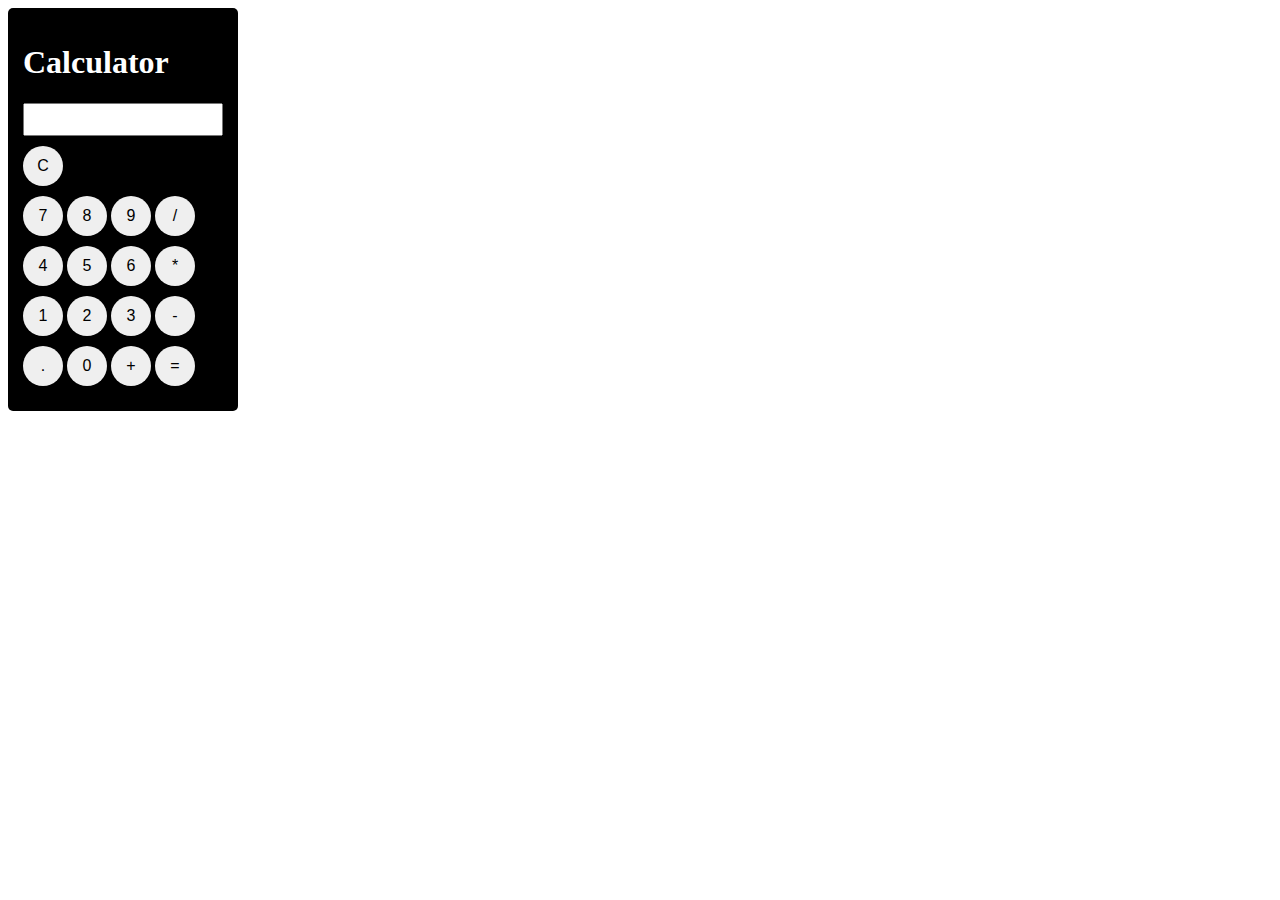
<file: calculator/index.html>
<!DOCTYPE html>
<html lang="en">

<head>
    <meta charset="UTF-8">
    <meta name="viewport" content="width=device-width, initial-scale=1.0">
    <title>Calculator</title>
    <link rel="stylesheet" href="styles.css">
</head>

<body>
    <div class="calculator">
        <h1>Calculator</h1>
        <input type="text" id="display">
        <div class="buttons">
            <button class="btn" onclick="cleardisplay()">C</button>
            <div class="button-wrap">
                <button class="btn" onclick="displayvalue(7)">7</button>
                <button class="btn" onclick="displayvalue(8)">8</button>
                <button class="btn" onclick="displayvalue(9)">9</button>
                <button class="btn" onclick="displayvalue('/')">/</button>
            </div>
            <div class="button-wrap">
                <button class="btn" onclick="displayvalue(4)">4</button>
                <button class="btn" onclick="displayvalue(5)">5</button>
                <button class="btn" onclick="displayvalue(6)">6</button>
                <button class="btn" onclick="displayvalue('*')">*</button>
            </div>
            <div class="button-wrap">
                <button class="btn" onclick="displayvalue(1)">1</button>
                <button class="btn"onclick="displayvalue(2)">2</button>
                <button class="btn" onclick="displayvalue(3)">3</button>
                <button class="btn" onclick="displayvalue('-')">-</button>
            </div>
            <div class="button-wrap">
                <button class="btn" onclick="displayvalue('.')">.</button>
                <button class="btn" onclick="displayvalue(0)">0</button>
                <button class="btn" onclick="displayvalue('+')">+</button>
                <button class="btn" onclick="calculate()">=</button>
            </div>
        </div>
    </div>
</body>
<script src="js/calculator-script.js"></script>

</html>
</file>
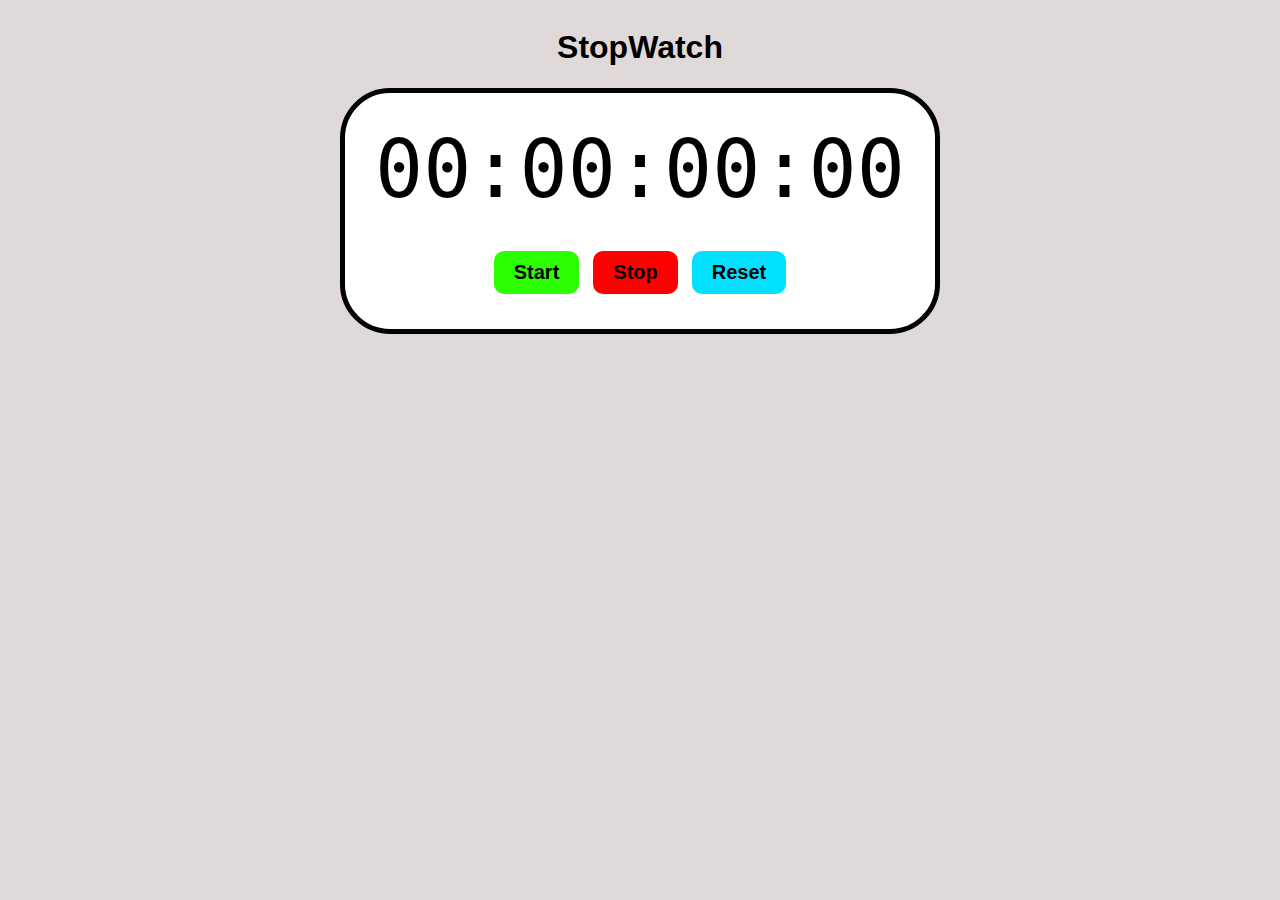
<file: StopWatch/index.html>
<!DOCTYPE html>
<html lang="en">
<head>
    <meta charset="UTF-8">
    <meta name="viewport" content="width=device-width, initial-scale=1.0">
    <title>StopWatch</title>
    <link href="styles.css" rel="stylesheet">
</head>
<body>
    <h1 id="H1">StopWatch</h1>
    <div id="container">
        <div id="display">
            00:00:00:00
        </div>
        <div id="controls">
            <button id="startbtn" onclick="start()" >Start</button>
            <button id="stopbtn" onclick="stop()">Stop</button>
            <button id="resetbtn" onclick="reset()" >Reset</button>
        </div>
    </div>
</body>
<script src="index.js"></script>
</html>
</file>
<file: calculator/styles.css>
.calculator{
    width: 200px;
    background-color: black;
    border-radius:5px;
    padding: 15px;
    display:flex;
    flex-wrap: wrap;
}

h1{
    color: white;
}

#display{
    width:100%;
    padding: 7px;
    margin-bottom: 10px;
}

.btn{
    width: 40px;
    height:40px;
    border-radius: 50%;
    border:0px;
    margin-bottom: 10px;
    font-size: medium;
}
</file>
<file: StopWatch/styles.css>
body{
    display: flex;
    justify-content: center;
    flex-direction: column;
    align-items: center;
    background-color: rgb(224, 217, 217);
}
#H1{
    font: size 4rem;
    font-family: Arial, Helvetica, sans-serif;
    color: #000;
}

#container{
    display: flex;
    align-items: center;
    flex-direction: column;
    border: 5px solid;
    background-color: white;
    padding: 30px;
    border-radius: 50px;
}

#display{
    font-size: 5rem;
    font-family: monospace;
    color: #000;
    margin-bottom: 30px;
}

#controls button{
    font-size :20px;
    font-weight: bold;
    margin: 5px;
    padding: 10px 20px;
    border-radius: 10px;
    border: none;
    cursor: pointer;
    color: #000;
    transition: background-color 0.5s ease;
}

#startbtn{
    background-color: rgb(45, 255, 3);
}
#startbtn:hover{
    background-color: darkgreen;
}
#stopbtn{
    background-color: rgb(255, 0, 0);
}
#stopbtn:hover{
    background-color: darkred;
}
#resetbtn{
    background-color: rgb(0, 225, 255);
}
#resetbtn:hover{
    background-color: darkblue;
}
</file>
